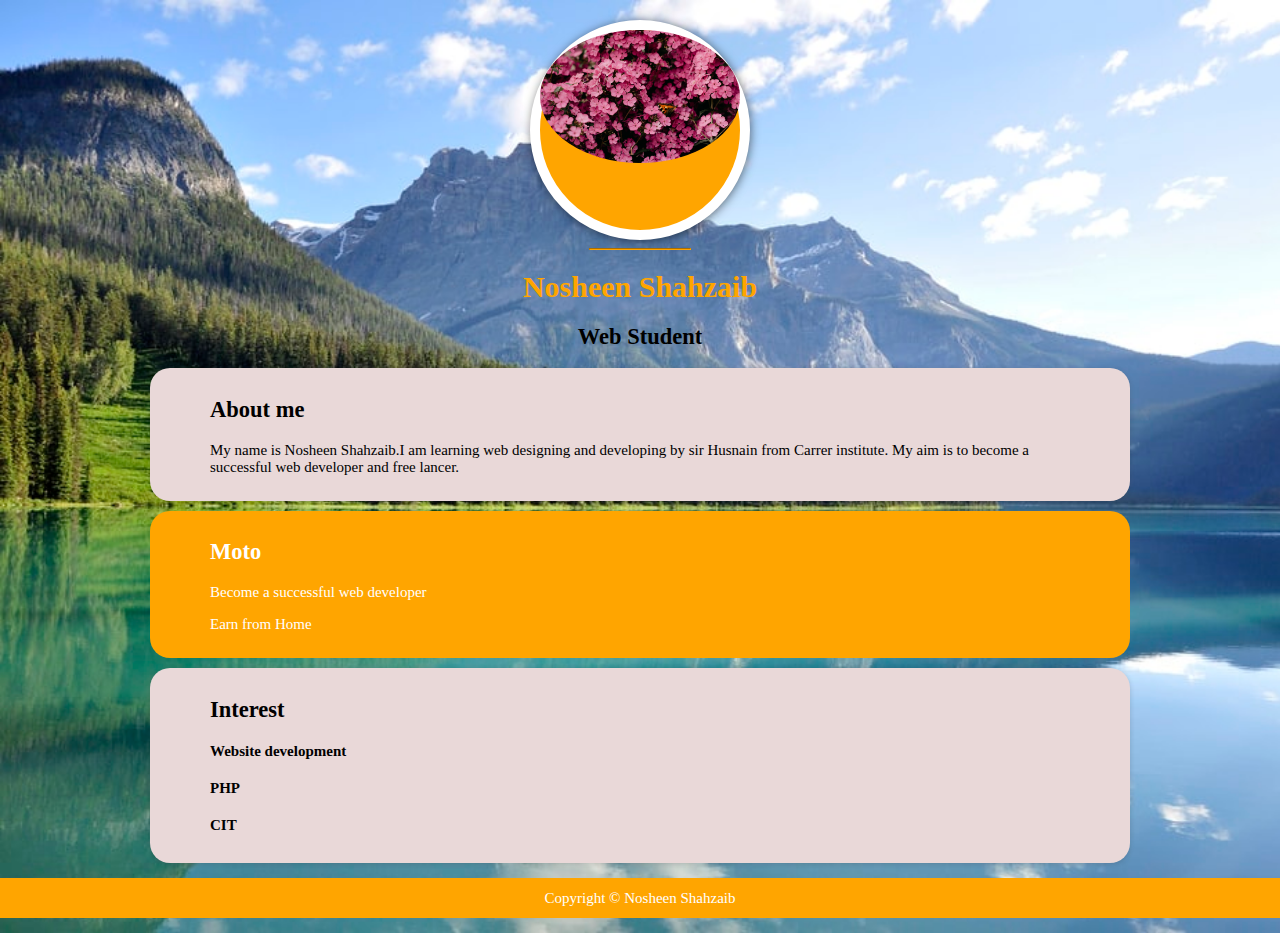
<file: Aboutme.html>
<!DOCTYPE html>
<html lang="en">
<head>
   <title>Nosheen Shahzaib</title>
   <link rel="stylesheet" href="stylesheet.css">
</head>
<body>
    <div class="container">
        <div class="header">
            <div class="logo">
                <img src="flowers.jpg" alt="">
            </div>
            <hr>
            <style>
                .name::before {
                    
            content: "";
            position: absolute;
            width: 0px;
            height: 30px;
            background-color: aqua;
            transition: all 1s linear
                }
            </style>
            <h1 class="name">Nosheen Shahzaib</h1>
            <h2>Web Student</h2>
        </div>
        <div class="about">
            <h2>About me</h2>
            <p> My name is Nosheen Shahzaib.I am learning web designing and developing by sir Husnain from Carrer institute. My aim is to become a successful web developer and free lancer.
            </p>
        </div>
        <div class="moto">
            <h2>Moto</h2>
            <p>Become a successful web developer</p>
            <p>Earn from Home</p>
        </div>
        <div class="interest ">
            <h2>Interest</h2>
            <h4>Website development</h4>
            <h4>PHP</h4>
            <h4>CIT</h4>
        </div>
        <div class="footer">
            <p>Copyright &copy; Nosheen Shahzaib</p>
        </div>
    </div>
</body>
</html>
</file>
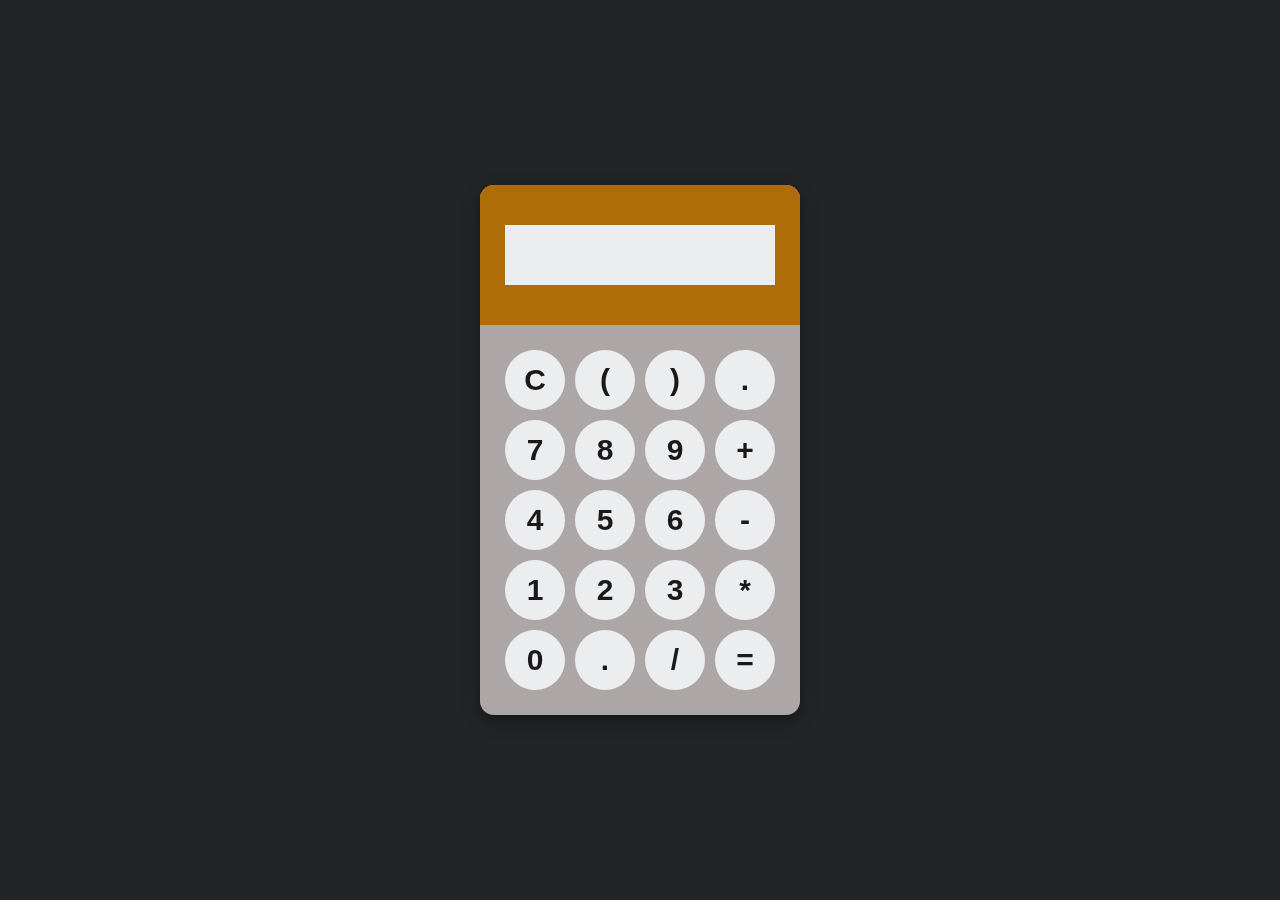
<file: calculator.html>
<html>
<head>
<title>Calculator</title>
</head>
<style>
    body, html {
 background: #232425;
 margin: 0;
 padding: 0;
}
 
.container {
 position: fixed;
 top: 50%;
 left: 50%;
 transform: translate(-50%, -50%);
 background: rgb(172, 166, 166);
 box-shadow: 0 4px 8px 0 rgba(0,0,0,0.2), 0 6px 20px 0 rgba(0,0,0,0.2);
 border-radius: 14px;
 padding-bottom: 20px;
 width: 320px;
 
}
.display {
 width: 100%;
 height: 60px;
 padding: 40px 0;
 background: #af6d0a;
 border-top-left-radius: 14px;
 border-top-right-radius: 14px;
}
.buttons {
 padding: 20px 20px 0 20px;
}
.row {
 width: 280px;
 float: left;
}
input[type=button] {
 width: 60px;
 height: 60px;
 float: left;
 padding: 0;
 margin: 5px;
 box-sizing: border-box;
 background: #ecedef;
 border: none;
 font-size: 30px;
 line-height: 30px;
 border-radius: 50%;
 font-weight: 700;
 color: #1a1919;
 cursor: pointer;
 
}
input[type=text] {
 width: 270px;
 height: 60px;
 float: left;
 padding: 0;
 box-sizing: border-box;
 border: #232425;
 background-color: #ecedef;
 color: #1c1b19;
 text-align: right;
 font-weight: 700;
 font-size: 60px;
 line-height: 60px;
 margin: 0 25px;
 
}
.red {
 background: #af6d0a;
 color: #191515;
}
</style>
 
<body>
 
 <div class="container">
 <form name="form">
 <div class="display">
 <input type="text" placeholder="" id="result" name="displayResult"/>
 </div>
 <div class="buttons">
    <div class="row">
    <input type="button" class="btn" value="C">
    <input type="button" class="btn" value="(">
    <input type="button" class="btn" value=")">
    <input type="button" class="btn" value=".">


  </div>
   <div class="row">
 <input type="button" class="btn"   value="7">
   <input type="button" class="btn" value="8">
   <input type="button" class="btn" value="9">
   <input type="button" class="btn" value="+">
 </div>
 <div class="row">
 <input type="button" class="btn" value="4">
   <input type="button" class="btn" value="5">
   <input type="button" class="btn" value="6">
   <input type="button" class="btn" value="-">
 </div>
 
 <div class="row">
 <input type="button" class="btn" value="1">
   <input type="button" class="btn" value="2">
   <input type="button" class="btn" value="3" >
   <input type="button" class="btn"  value="*">
 </div>
 
 <div class="row">
 <input type="button" class="btn" value="0">
   <input type="button" class="btn" value="." >
   <input type="button" class="btn" value="/">
   <input type="button" class="btn" value="=">
 </div>
 </div>
 
 </form>
 </div>
 <script>
   let btn = document.getElementsByClassName("btn");
   let result = document.getElementById("result");
   for(let a = 0; btn.length> a; a++){
    btn[a].addEventListener('click', function(){
      if(btn[a].value == '='){
        result.value = eval(result.value);
      }else if(btn[a].value == 'C'){

        result.value ='';
      }else{
        result.value +=btn[a].value;
        
      }
    })

   }
  </script>
</body>
 
</html>
</file>
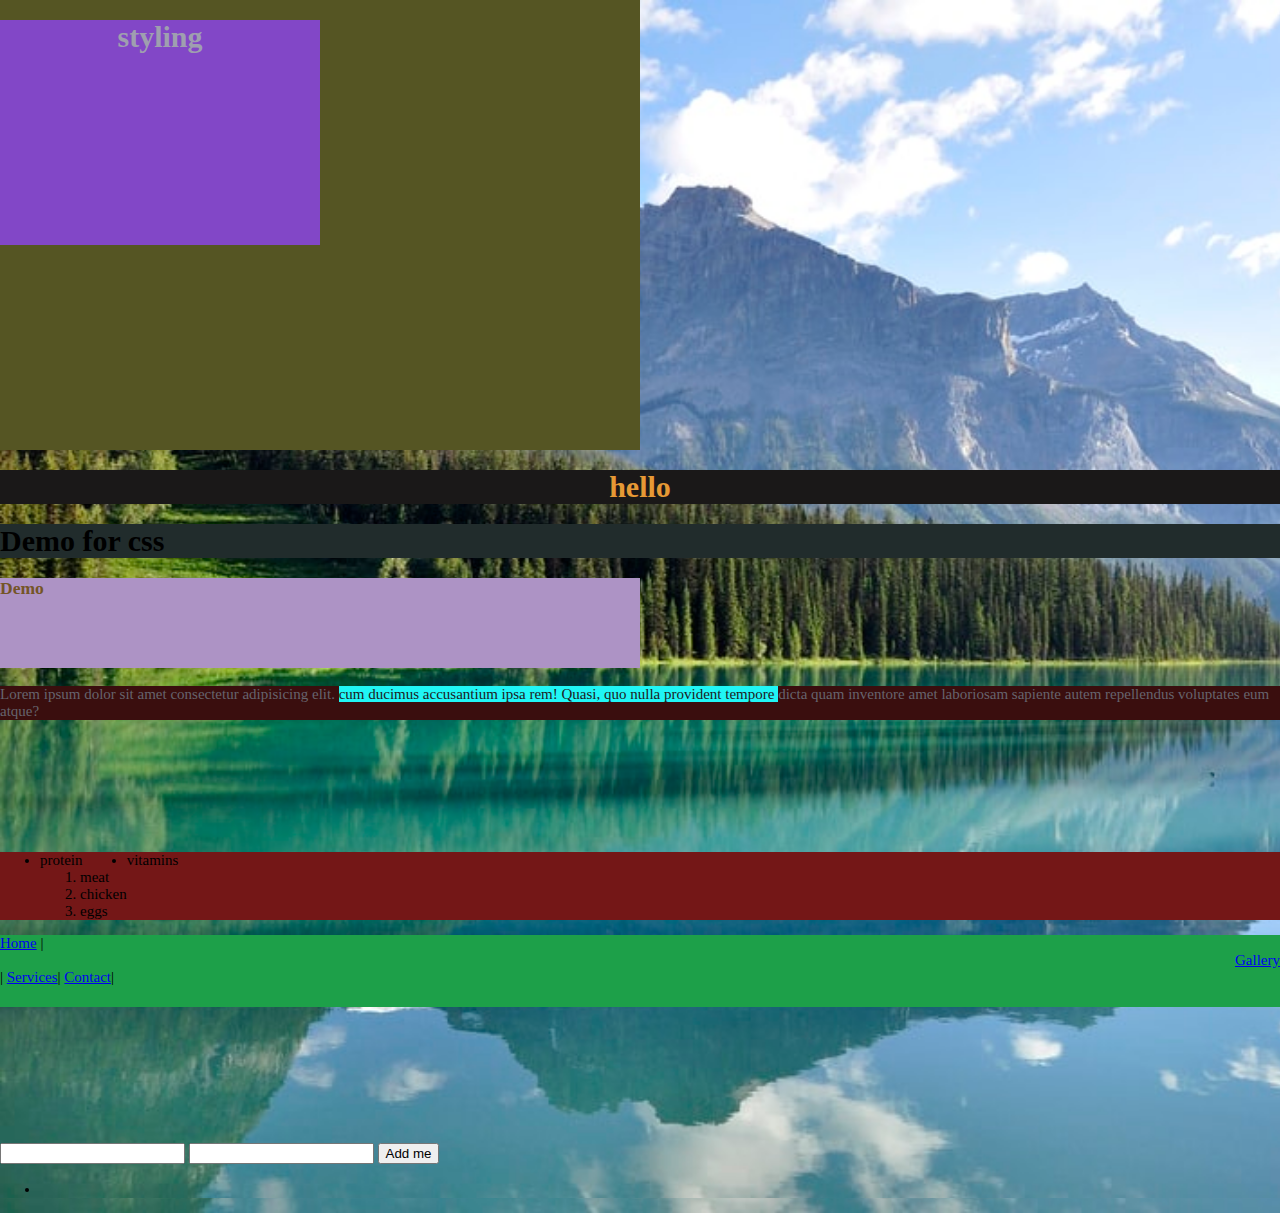
<file: css.html>
<html>
    
        <head>
            <title>CSS</title>
            <link rel="stylesheet" href="stylesheet.css">
        </head>
        <body class="body" style="background-color: rgb(40, 153, 115);">
           <div class="parentdiv" style="display: flex;">
            <h1 class="head">styling</h1>
        </div>
            <h1 class="head1">hello</h1>
            <h1 style="background-color: rgb(33, 44, 44);" class="head2" id="demo">Demo for css</h1>
            <h3 style="color: rgb(116, 85, 39);" class="demo"> Demo </h3>
        
            <p class="paragraph" >
                Lorem ipsum dolor sit amet consectetur adipisicing elit. <span style="color: rgb(30, 26, 34);" class="span"> cum ducimus accusantium ipsa rem! Quasi, quo nulla provident tempore </span> dicta quam inventore amet laboriosam sapiente autem repellendus voluptates eum atque?
            </p> 
            <br>
            <br>
            <br>
            <br>
            <br>
            <br>
           <div class="parentdiv2">
                <ul class="list">
                    <li>protein
                      <ol>
                          <li>meat</li>
                          <li>chicken</li>
                          <li>eggs</li>
                      </ol>
                    </li>
                    
                    <li>vitamins</li>
                </ul>
                
            </div> 
            <nav class="nav">
                <a href="#" >Home</a> |
                <a href="#" class="gallery">Gallery</a>|
                <a href="#" class="services">Services</a>|
                <a href="#" class="contact">Contact</a>|
            </nav>
<br><br><br><br><br><br><br><br>
                     
        </body>





        <input type="text" id="a">
        <input type="text" id="b">
        <button id="btn">Add me</button>
        <h3 id="head"></h3>
        <ul>
            <li id="lists"></li>
        </ul>
        <script>
            let input = document.getElementById("a");
            let input2 = document.getElementById("b");
            let btn = document.getElementById('btn');
            let h3 = document.getElementById('head');
            btn.addEventListener('click', function () {
                h3.innerText = parseInt(input.value) + parseInt(input2.value);
                lists.innerText = parseInt(input.value) + parseInt(input2.value);
    
            });
    
        </script>
        
</html>
</file>
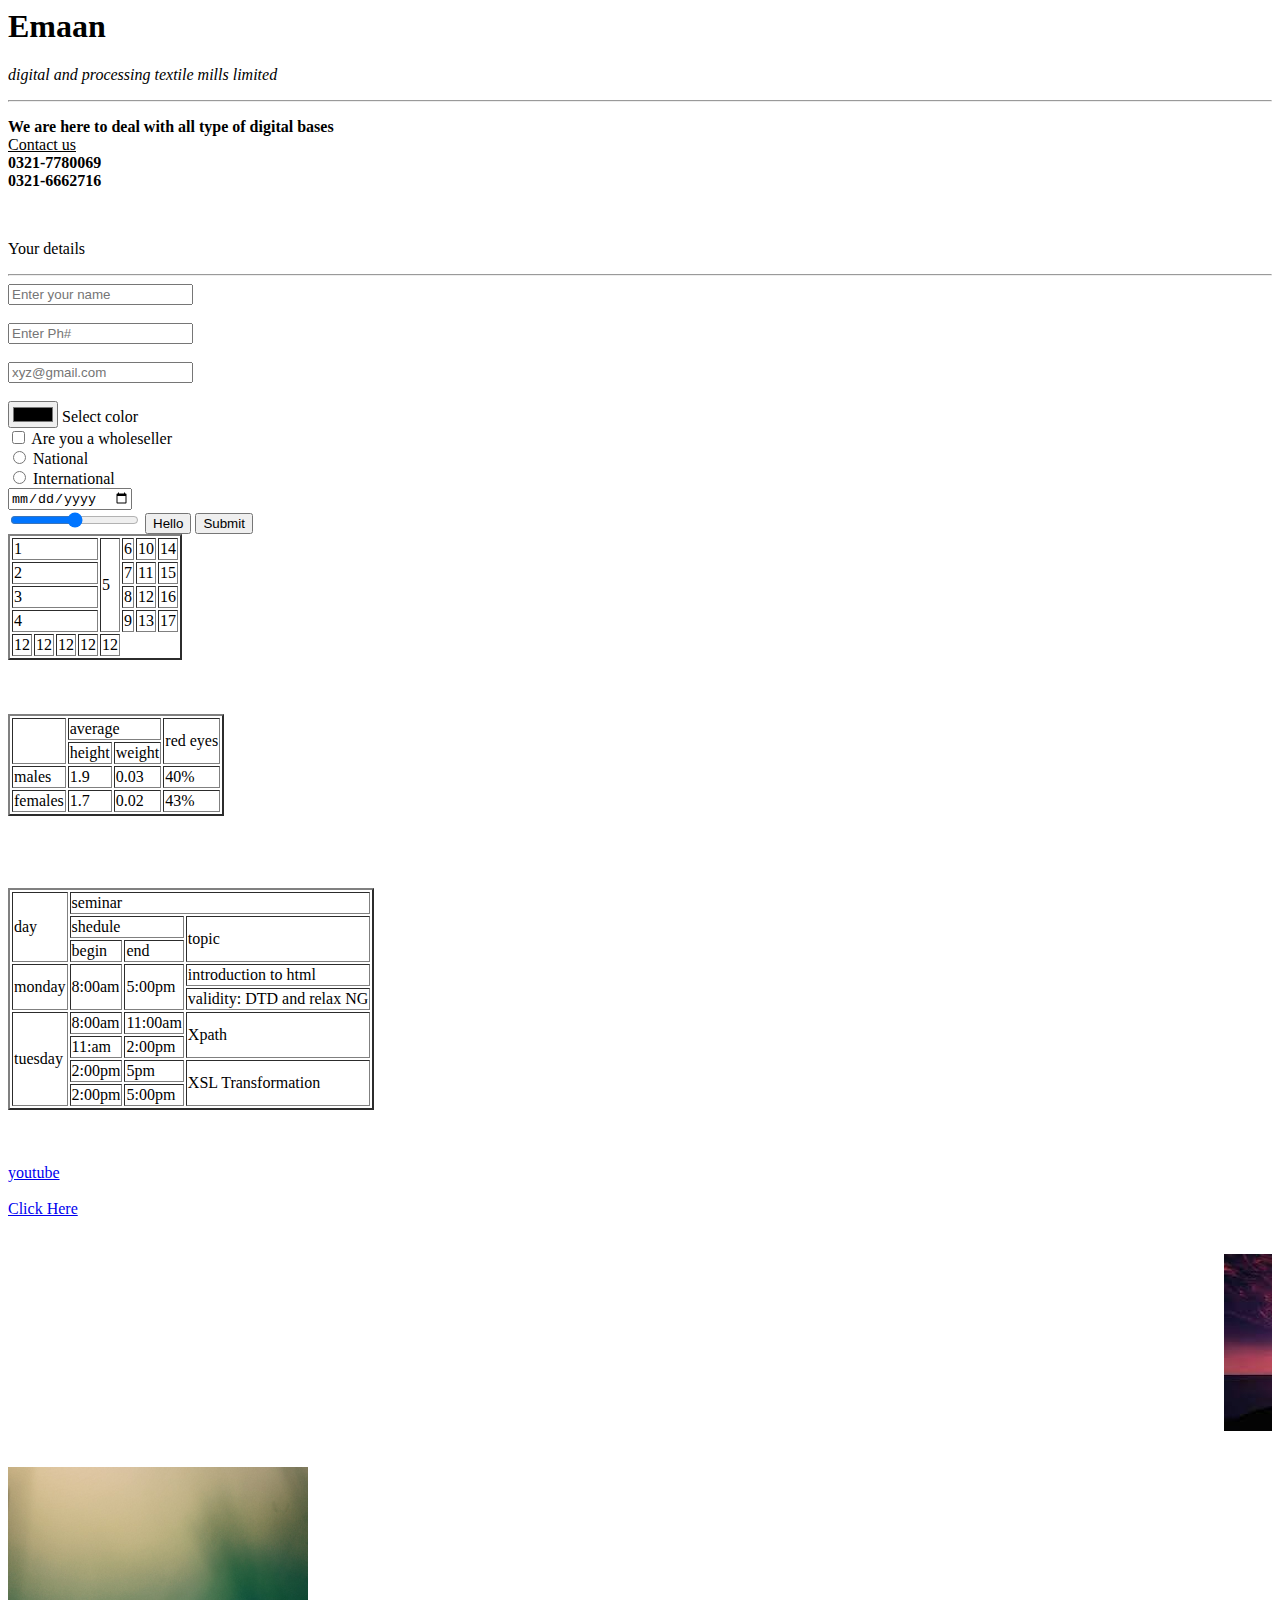
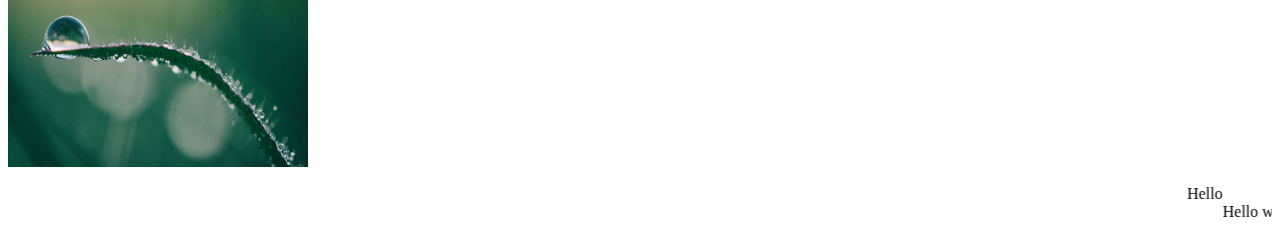
<file: EmaanTextile.html>
<html>
    <head>
        <title>Emaan Textile</title>
    </head>
    <body>
        <h1>Emaan</h1>
        <p> <i> digital and processing textile mills limited </i></p> <hr>
        <p><b>We are here to deal with all type of digital bases</b><br><u>Contact us</u> <br><b>0321-7780069<br> 0321-6662716</b></p> <br>

        <p>Your details</p> <hr>
        <form>
            <input type="text" placeholder="Enter your name" name="x"> <br> <br>
            <input type="number" placeholder="Enter Ph#" name="y"> <br> <br>
            <input type="email" placeholder="xyz@gmail.com" name="z"> <br> <br>
            <input type="color" name="colors"> <label for="colors">Select color</label> <br>
            <input type="checkbox" name="option1"> <label for="option1">Are you a wholeseller</label> <br>
            <input type="radio" name="x1" value="National"> <label for="x1">National</label> <br>
            <input type="radio" name="x1" value="International"> <label for="x2"> International</label> <br>
            <input type="date" name="dateabout"> <br>
            <input type="range" min="2" max="4" name="range" value="">
            <button>Hello</button>
            <input type="submit">
            <table border="2">
              <tr>
                  <td colspan="4">1</td>
                  <td rowspan="4" colspan="5">5</td>
                  <td>6</td>
                  <td>10</td>
                  <td>14</td>
              </tr>
              <tr>
                  <td colspan="4">2</td>
                  <td>7</td>
                  <td>11</td> 
                  <td>15</td> 
              </tr>
              <tr>
                  <td colspan="4">3</td>
                  <td>8</td>
                  <td>12</td>
                  <td>16</td>
              </tr>
              <tr>
                  <td colspan="4">4</td>
                  <td>9</td>
                  <td>13</td>
                  <td>17</td>
              </tr>
              <tr>
                  <td>12</td>
                  <td>12</td>
                  <td>12</td>
                  <td>12</td>
                  <td>12</td>
              </tr>
            </table>
           <br>
           <br>
           <br>
           <table border="2">
                  <tr>
                      <td rowspan="2">  </td>
                      <td colspan="2">average</td>
                      <td rowspan="2">red eyes</td>
                </tr>
                  <tr>
                    <td>height</td>
                    <td>weight</td>
                  </tr>
                  <tr>
                      <td>males</td> 
                      <td>1.9</td> 
                      <td>0.03</td>
                      <td>40%</td>
                  </tr>
                  <tr>
                       <td>females</td>
                       <td>1.7</td>
                       <td>0.02</td>
                       <td>43%</td>
                  </tr>
           </table>
           <br>
           <br>
           <br>
           <br> 
           <table border="2">
               <tr>
                   <td rowspan="3">day</td>
                   <td colspan="5">seminar</td>

               </tr>
               <tr>
                   <td colspan="2">shedule</td>
                   <td rowspan="2" colspan="3">topic</td>
               </tr>
               <tr>
                   <td>begin</td>
                   <td>end</td>
               </tr>
               <tr>
                   <td rowspan="2">monday</td>
                   <td rowspan="2">8:00am</td>
                   <td rowspan="2">5:00pm</td>
                   <td colspan="3">introduction to html</td>

               </tr>
               <tr>
                   <td colspan="3">validity: DTD and relax NG</td>
               </tr>
               <tr>
                   <td rowspan="4">tuesday</td>
                   <td>8:00am</td>
                   <td>11:00am</td>
                   <td rowspan="2" colspan="3">Xpath</td>
               </tr>
               <tr>
                   <td>11:am</td>
                   <td>2:00pm</td>
               </tr>
            
               <tr>
                
                   <td>2:00pm</td>
                   <td>5pm</td>
                   <td rowspan="2" colspan="3">XSL Transformation</td>
               </tr>
               <tr>
                   <td>2:00pm</td>
                   <td>5:00pm</td>
               </tr>


           </table>
           <br>
           <br>
           <br>
           <a href="http:\\www.youtube.com" target="new"> youtube</a> <br>
           <br>
           <a href="TestPreparation.html" target="new">Click Here</a>

           <br>
           <br>
           <br>
            <marquee behavior="alternate" direction="left"><img src="1.jpg" alt="for a reason"> </marquee>
           <br>
           <br>
           <br>
           <img src="2.jpg" alt="for a reason" width="300pix" height="300pix"> 
           <br>
           <br>
            <marquee behavior="alternate" direction="slide">Hello</marquee> <br>
           <marquee behavior="scroll" direction="left">Hello world</marquee>

        </form>
    </body>
</html>
</file>
<file: java.html>
<!DOCTYPE html>
<html lang="en">

<head>
    <meta charset="UTF-8">
    <meta http-equiv="X-UA-Compatible" content="IE=edge">
    <meta name="viewport" content="width=device-width, initial-scale=1.0">
    <title>Document</title>
</head>

<body>
    <input type="text" id="TodoInput">
    <button id="TodoBtn">Add Me</button>
    <ul id="unorder">
        <li></li>
    </ul>
    <script>
        let input = document.getElementById("TodoInput");
        let input1 = document.getElementById("TodoInput1");
        let btn = document.getElementById("TodoBtn");
        let ul = document.getElementById("unorder");
        btn.addEventListener("click", function () {
            let TodoInput = document.createElement("input");
            TodoInput.setAttribute('type', 'text');
            let TodoInput1 = document.createElement("input");
            TodoInput1.setAttribute('type', 'checkbox');
            let li = document.createElement("li");
            li.appendChild(TodoInput);
            li.appendChild(TodoInput1);
            ul.appendChild(li);

        });
    </script>
</body>

</html>
</file>
<file: javascript.html>
<!DOCTYPE html>
<html lang="en">

<head>
    <meta charset="UTF-8">
    <meta http-equiv="X-UA-Compatible" content="IE=edge">
    <meta name="viewport" content="width=device-width, initial-scale=1.0">
    <title>Document</title>
</head>

<body>
    <style>
        .table {
            background-color: rgb(204, 212, 174);
            color: rgb(185, 85, 31);
            padding: 2px;
            margin: 2;
            width: 100px;
            height: 50px;

        }

        .table:hover {
            position: absolute;
            width: 270px;
            height: 60px;
            background-color: rgb(186, 218, 191);
            transition: all 2s linear;
        }

        .table:hover:before {
            content: "";
            position: absolute;
            width: 260px;
            height: 3px;
            background-color: rgb(177, 43, 10);
            transition: all 1s linear;
        }

        .table:hover:after {
            content: "";
            position: absolute;
            width: 260px;
            height: 3px;
            background-color: rgb(177, 43, 10);
            transition: all 1s linear;
        }
    </style>

    <!-- <button id="btn">add me</button>
    <h1 id="head">hello</h1>  -->
     <!-- let b = prompt();
        for (let a = 2; 11 > a; a++) {
             document.write(b + "*" + a + "=" + a * b + "<br>");
             document.write('<table border="2" class="table"><tr><td>' + b + '</td><td>' + "*" + '</td><td>' + a + '</td><td>' + "=" + '</td><td>' + 'a*b' + '</td></tr></table>')} -->
    <input type="text" id="a">
        <input type="text" id="b">
        <button id="btn">Add me</button>
        <h3 id="head"></h3>
        <ul>
            <li id="lists"></li>
        </ul>
        <script>
            let input = document.getElementById("a");
            let input2 = document.getElementById("b");
            let btn = document.getElementById('btn');
            let h3 = document.getElementById('head');
            btn.addEventListener('click', function () {
                h3.innerText = parseInt(input.value) + parseInt(input2.value);
                lists.innerText = parseInt(input.value) + parseInt(input2.value);
            });
        </script>

   
</body>

</html>
</file>
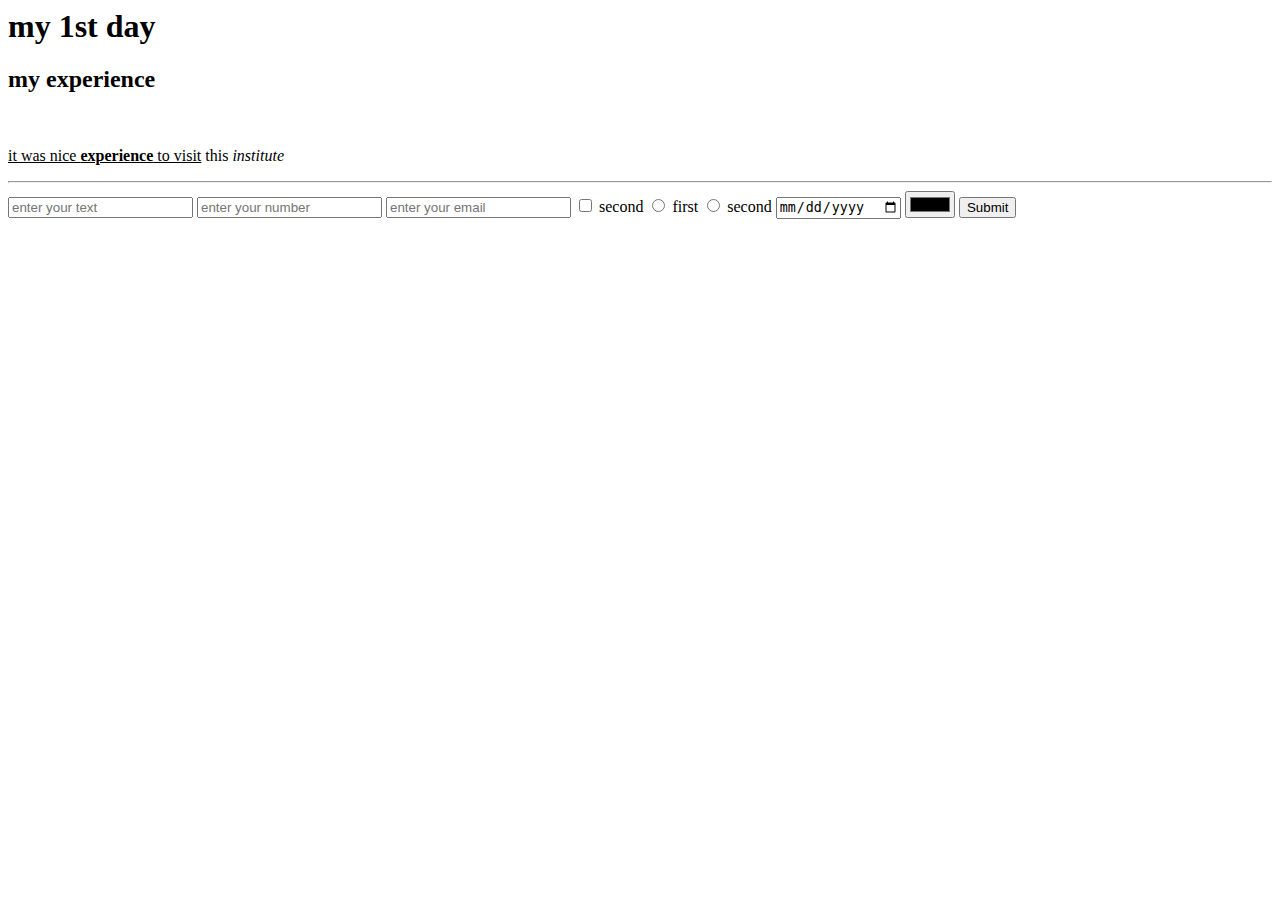
<file: mynewpage.html>
<html>
<head>
<title>
career institute
</title>
</head>
<body>
<h1>my 1st day</h1> <h2>my experience</h2> <br>
<p> <u> it was nice <b>experience</b>  to visit</u> this <i>institute</i></p> <hr>
<form>
    <input type="text" placeholder="enter your text" name="xyz">
    <input type="number" placeholder="enter your number" name="x">
    <input type="email" placeholder="enter your email" name="y">
    <input type="checkbox" name="option1"> <label for="option1">second</label>
    <input type="radio" name="radio1" value="first"> <label for="option1">first</label>
    <input type="radio" name="radio1" value="second"> <label for="option2">second</label>
    <input type="date" name="dateabout">
    <input type="color" name="colors" >
    <input type="submit">
    </form>
</body>
</html>
</file>
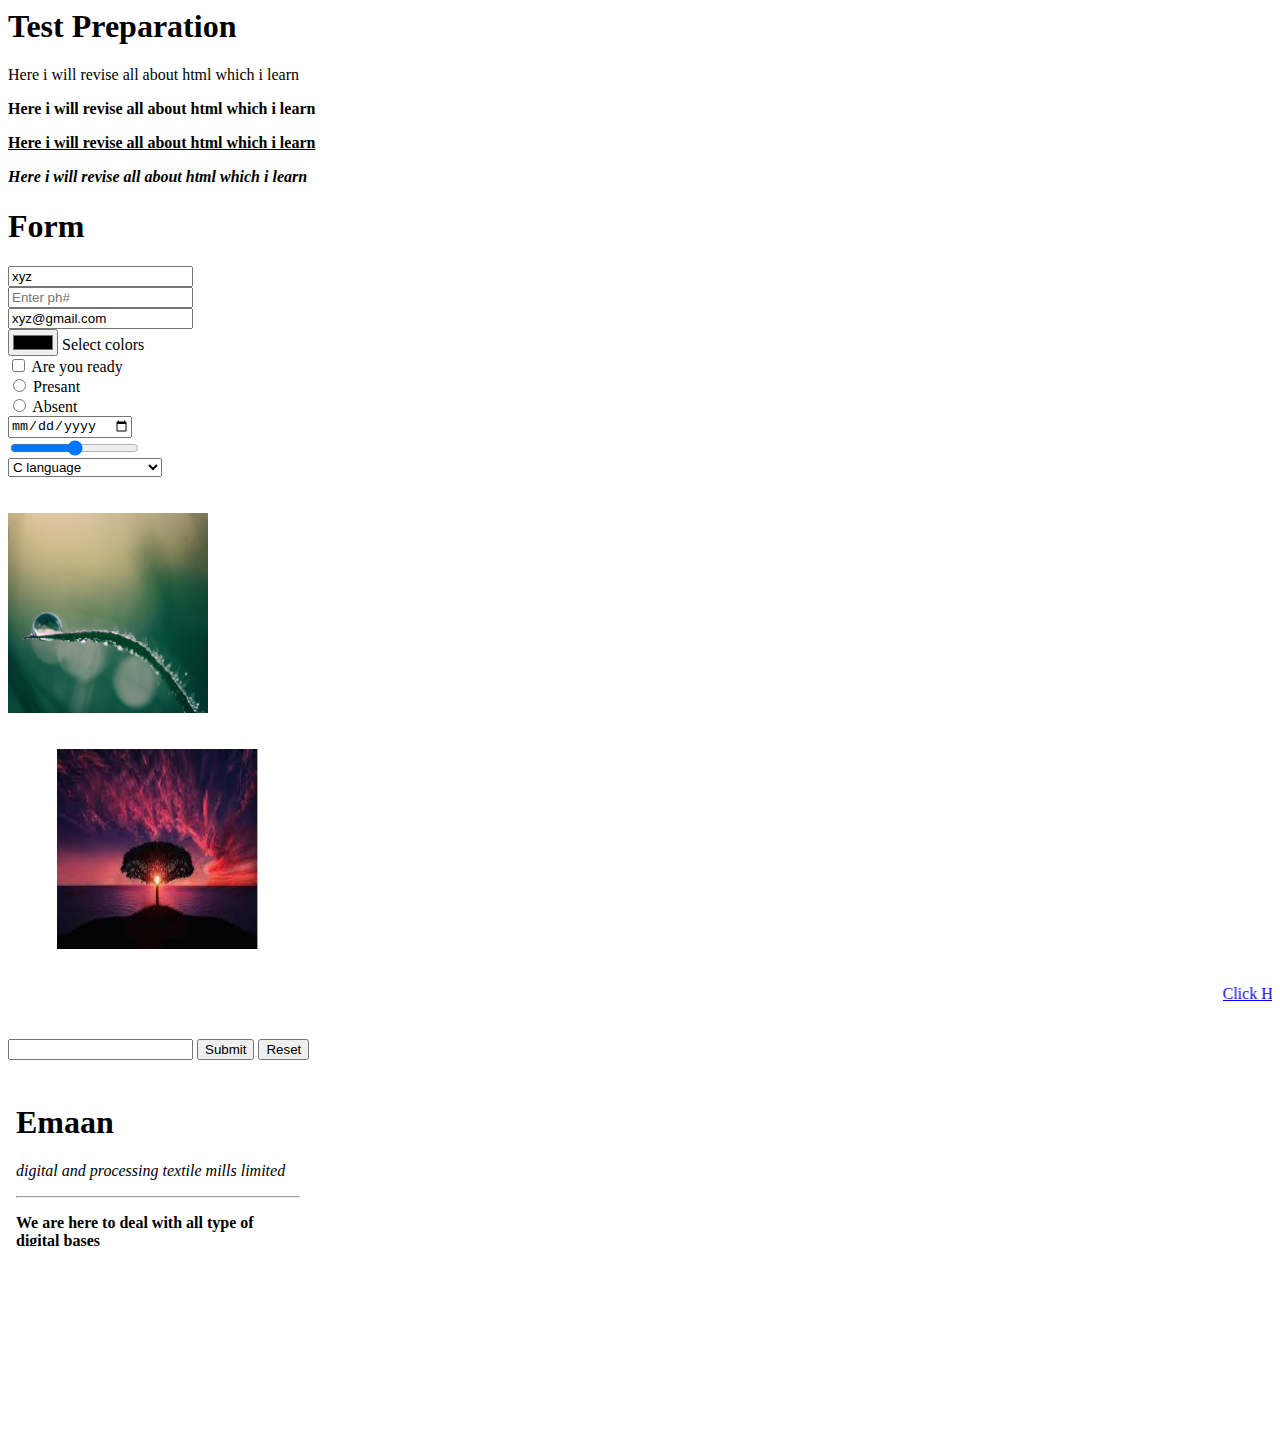
<file: TestPreparation.html>
<html>
    <head>
        <title>Test Preparation</title>
    </head>
    <body>
        <form>
        <h1>Test Preparation
        </h1>
        <p>Here i will revise all about html which i learn</p>
        <b><p>Here i will revise all about html which i learn</p></b>
        <u><b><p>Here i will revise all about html which i learn</p></b></u>
        <i><b><p>Here i will revise all about html which i learn</p></b></i>
        <h1>Form</h1>
        <input type="text" placeholder="Enter your name" name="x" value="xyz"> <br>
        <input type="number" placeholder="Enter ph#" name="y"> <br>
        <input type="email" placeholder="Enteer Email" name="z" value="xyz@gmail.com"> <br>
        <input type="color" name="colors"> <label for="color"> Select colors</label> <br>
        <input type="checkbox" name="option1"> <label for="option1">Are you ready</label> <br>
        <input type="radio" name="x1" value="Presant"> <label for="x1">Presant</label> <br>
        <input type="radio" name="x1" value="Absent"> <label for="x1">Absent</label> <br>
        <input type="date" name="dateabout"> <br>
        <input type="range" min="0" max="10" value="5"> <br>
        <select name="select course">
            <option value="1">C language</option>
            <option value="2">C++</option>
            <option value="3">Java</option>
            <option value="4">Programmig language</option>
            <option value="5">Css</option>
        </select> <br> <br><br>
        <img src="2.jpg" alt="image not available" width="200pix" height="200pix"> <br> <br><br>
        <marquee behavior="alternate" direction="right"><img src="1.jpg" alt="image not available" width="200pix" height="200pix"></marquee> <br> <br><br>
        <marquee behavior="" direction="left"><a href="EmaanTextile.html">Click Here</a></marquee> <br><br><br>
       
        <input type="password" name="pass">
        <input type="submit">
        <input type="reset">
       <input type="hidden" value="99" name="secret"><br><br><br>
       <iframe src="EmaanTextile.html" frameborder="0"></iframe> <br><br><br>
       <iframe src="http:\\www.youtube.com" frameborder="0"></iframe>
        </form>
        
    </body>
</html>
</file>
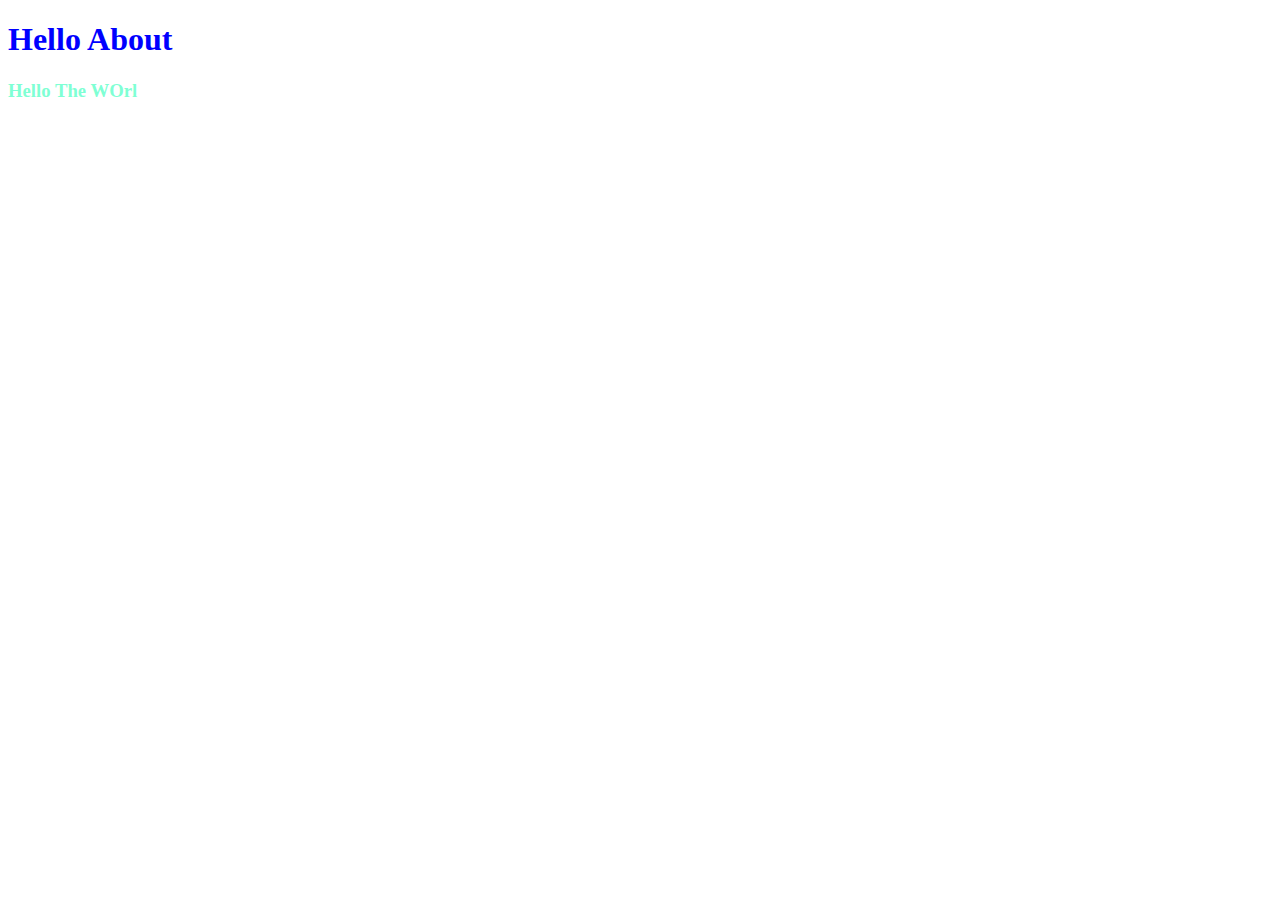
<file: Project1/about.html>
<!DOCTYPE html>
<html lang="en">
<head>
    <meta charset="UTF-8">
    <meta http-equiv="X-UA-Compatible" content="IE=edge">
    <meta name="viewport" content="width=device-width, initial-scale=1.0">
    <title>About</title>
    <link rel="stylesheet" href="style.css">
</head>
<body>
    <h1 class="HeadAbout">Hello About</h1>
    <h3 class="head">Hello The WOrl</h3>
</body>
</html>
</file>
<file: stylesheet.css>
.body{background-color: rgb(36, 36, 53); }
.head{
	color: rgb(159, 159, 175);
	background-color: rgb(130, 71, 199);
	display: flex;
	justify-content: center;
	width: 50%;
	height: 50%;
	
}
.head1 {
	color: rgb(230, 153, 53);
	background-color: rgb(26, 24, 24);
	display: flex;
	justify-content: center;
	
	
}
.paragraph {
	color: rgb(102, 100, 109);
	background-color: rgb(58, 14, 14);
}
.demo {
	background-color: rgb(173, 147, 197);
	color: rgb(136, 10, 27);
	justify-content: center;
	height: 10vh;
	width: 50%;
}
.span{
	background-color: rgb(32, 245, 245);
}
.parentdiv{
	background-color: rgb(85, 85, 35);
	height: 50%;
	width: 50%; 
} 
.parentdiv2{
	background-color: rgb(30, 206, 206);
	


}
.list{
	background-color: rgb(116, 23, 23);

	display: flex;



}
 .list:hover {
	cursor:pointer ;
	color: aqua;
	background-color: black;
	height: 50%;
	border-radius: 40%;
	transition: all 5s linear;
} 
.nav{
	background-color: rgb(29, 160, 73);
height: 8vh;

}

.nav:hover{
	cursor: pointer;
	 color: brown;
	  background-color: rgb(148, 100, 28);
	  height: 15vh;
	  border-radius: 5cm;
	  transition: all 4s linear;
	  transform: rotate3d(120deg);
}.paragraph:hover{
cursor: pointer;
color: black;
background-color: rgb(180, 163, 140);
height: 10vh;
border-radius: 2cm ;
transition: all 4s linear;
transform: matrix3d(250deg);
}
.gallery{
	display: flex;
	justify-content: flex-end;

}







:root {
	--color:orange
}



html,body{
	margin: 0;
	padding: 0;
	font-size: 15px;
	font-family: Tahoma;
	background-image: url("sea.jpg") ;
	background-size: cover;
}
.about{
	padding: 10px 60px;
	margin: 10px 150px;
	border-radius: 20px;
}
.moto{
	padding: 10px 60px;
	margin: 10px 150px;
	border-radius: 20px;
}
.interest{
	padding: 10px 60px;
	margin: 10px 150px;
	border-radius: 20px;
}
.about{
	margin-top: 0;
}
.header{
	text-align: center;
	overflow: hidden;
	padding-top: 20px;
}
.header .logo{
	margin: 0 auto;
	width: 200px;
	height: 200px;
	border-radius: 50%;
	border: 10px solid #fff;
	box-shadow: 1px 1px 10px 0px rgba(0, 0, 0, .5);
	background: var(--color);
}
.header .logo img {
	width: 100%;
	border-radius: 50%;
}
.header hr {
	border-color: var(--color);
	width: 100px;
}
.header h1{
	color: var(--color);
}
.about{
	background: hsl(0, 27%, 88%);
	box-shadow: 0px 1px 5px rgba(50, 50, 50, 0.2);
}
.moto{
	background: var(--color);
	color: #fff;
}
.interest{
	background: hsl(0, 27%, 88%);
	box-shadow: 0px 1px 5px rgba(50, 50, 50, 0.2);
}
.footer{
	background: var(--color);
	color: #fff;
	text-align: center;
	line-height: 40px;
}
.about:hover{
	background-color: rgb(111, 158, 158);
	color: rgb(47, 7, 83);
	cursor: all-scroll;
}
.moto:hover{
	background-color: rgb(175, 29, 53);
	color: rgb(207, 188, 188);
	cursor: alias;
}
.interest:hover{
	background-color: rgb(111, 158, 158);
	color: rgb(47, 7, 83);
	cursor: all-scroll;
}
.name:hover{
	color: rgb(16, 122, 87);
	font-style: italic;
	border: #fff;
	border-radius: 20px;
	transition: all 2s linear;
}
.name:hover:before {
		content: "";
		position: absolute;
		width: 270px;
		height: 2px;
		background-color: rgb(177, 43, 10);
		transition: all 2s linear;
	
}
.name:hover:after {
	content: "";
	position: absolute;
	width: 270px;
	height: 2px;
	background-color: rgb(177, 43, 10);
	transition: all 2s linear;
	

}
.name{
	position: relative;
}
:root {
	--color:orange
}



html,body{
	margin: 0;
	padding: 0;
	font-size: 15px;
	font-family: Tahoma;
	background-image: url("sea.jpg") ;
	background-size: cover;
}
.about{
	padding: 10px 60px;
	margin: 10px 150px;
	border-radius: 20px;
}
.moto{
	padding: 10px 60px;
	margin: 10px 150px;
	border-radius: 20px;
}
.interest{
	padding: 10px 60px;
	margin: 10px 150px;
	border-radius: 20px;
}
.about{
	margin-top: 0;
}
.header{
	text-align: center;
	overflow: hidden;
	padding-top: 20px;
}
.header .logo{
	margin: 0 auto;
	width: 200px;
	height: 200px;
	border-radius: 50%;
	border: 10px solid #fff;
	box-shadow: 1px 1px 10px 0px rgba(0, 0, 0, .5);
	background: var(--color);
}
.header .logo img {
	width: 100%;
	border-radius: 50%;
}
.header hr {
	border-color: var(--color);
	width: 100px;
}
.header h1{
	color: var(--color);
}
.about{
	background: hsl(0, 27%, 88%);
	box-shadow: 0px 1px 5px rgba(50, 50, 50, 0.2);
}
.moto{
	background: var(--color);
	color: #fff;
}
.interest{
	background: hsl(0, 27%, 88%);
	box-shadow: 0px 1px 5px rgba(50, 50, 50, 0.2);
}
.footer{
	background: var(--color);
	color: #fff;
	text-align: center;
	line-height: 40px;
}
.about:hover{
	background-color: rgb(111, 158, 158);
	color: rgb(47, 7, 83);
	cursor: all-scroll;
}
.moto:hover{
	background-color: rgb(175, 29, 53);
	color: rgb(207, 188, 188);
	cursor: alias;
}
.interest:hover{
	background-color: rgb(111, 158, 158);
	color: rgb(47, 7, 83);
	cursor: all-scroll;
}
.name:hover{
	color: rgb(16, 122, 87);
	font-style: italic;
	border: #fff;
	border-radius: 20px;
	transition: all 2s linear;
}
.name:hover:before {
		content: "";
		position: absolute;
		width: 270px;
		height: 2px;
		background-color: rgb(177, 43, 10);
		transition: all 2s linear;
	
}
.name:hover:after {
	content: "";
	position: absolute;
	width: 270px;
	height: 2px;
	background-color: rgb(177, 43, 10);
	transition: all 2s linear;
}
.name{
	position: relative;
}
</file>
<file: Project1/style.css>
.HeadAbout{
    color: blue;
}
.head{
    color: aquamarine;
}
</file>
